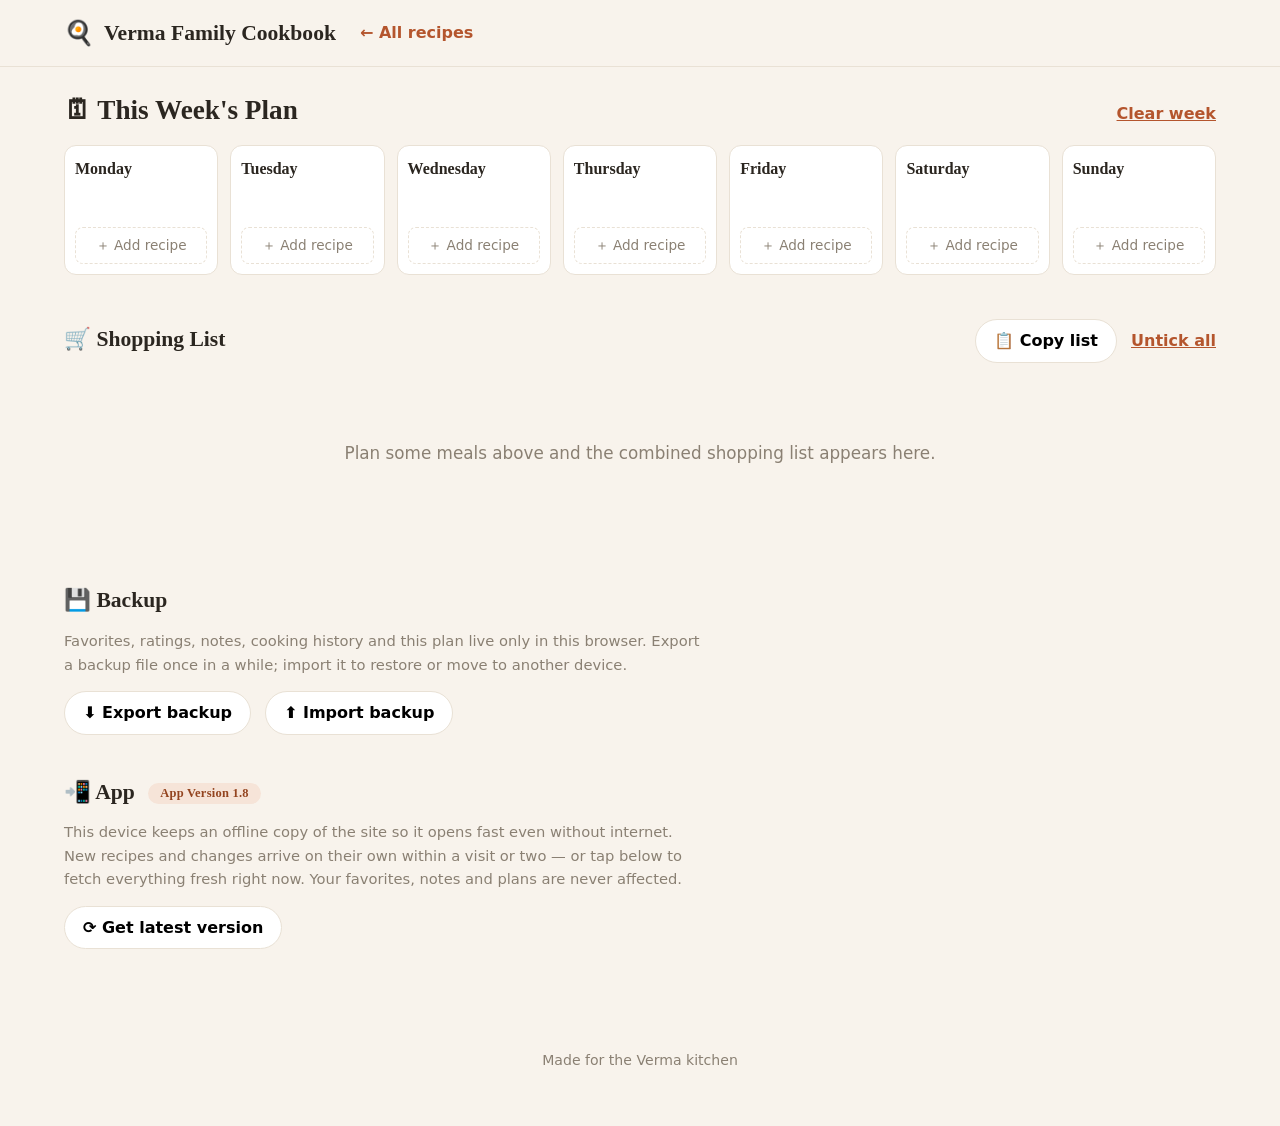
<file: planner.html>
<!DOCTYPE html>
<html lang="en">
<head>
<meta charset="utf-8">
<meta name="viewport" content="width=device-width, initial-scale=1">
<title>Meal Planner · Verma Family Cookbook</title>
<link rel="icon" type="image/svg+xml" href="images/favicon.svg">
<link rel="manifest" href="manifest.webmanifest">
<meta name="theme-color" content="#f8f3ec">
<meta name="robots" content="noindex, nofollow, noarchive, noimageindex">
<link rel="apple-touch-icon" href="images/apple-touch-icon.png">
<link rel="stylesheet" href="css/style.css">
</head>
<body>

<header class="site-header">
  <div class="header-inner container">
    <a class="brand" href="index.html"><span class="brand-mark">🍳</span><span>Verma Family Cookbook</span></a>
    <a class="back-link" href="index.html">← All recipes</a>
  </div>
</header>

<main class="container planner-page">
  <div class="planner-head">
    <h1>🗓 This Week's Plan</h1>
    <button id="clear-week" class="link-btn">Clear week</button>
  </div>
  <section id="board" class="board" aria-label="Weekly plan"></section>

  <section class="shop-section">
    <div class="shop-head">
      <h2>🛒 Shopping List</h2>
      <div class="shop-actions">
        <button id="copy-list" class="fav-toggle">📋 Copy list</button>
        <button id="clear-ticks" class="link-btn">Untick all</button>
      </div>
    </div>
    <p id="shop-empty" class="empty" hidden>Plan some meals above and the combined shopping list appears here.</p>
    <ul id="shop" class="shop-list"></ul>
  </section>

  <section class="data-section">
    <h2>💾 Backup</h2>
    <p class="data-note">Favorites, ratings, notes, cooking history and this plan live only in this browser. Export a backup file once in a while; import it to restore or move to another device.</p>
    <div class="shop-actions">
      <button id="export-data" class="fav-toggle">⬇ Export backup</button>
      <button id="import-data" class="fav-toggle">⬆ Import backup</button>
      <input type="file" id="import-file" accept="application/json" hidden>
      <span id="data-msg" class="saved-msg"></span>
    </div>
  </section>

  <section class="data-section">
    <h2>📲 App <span id="app-version" class="app-version"></span></h2>
    <p class="data-note">This device keeps an offline copy of the site so it opens fast even without internet. New recipes and changes arrive on their own within a visit or two — or tap below to fetch everything fresh right now. Your favorites, notes and plans are never affected.</p>
    <div class="shop-actions">
      <button id="app-update" class="fav-toggle">⟳ Get latest version</button>
    </div>
  </section>
</main>

<div id="picker" class="picker" hidden>
  <div class="picker-box">
    <div class="picker-head">
      <strong id="picker-title">Add a recipe</strong>
      <button id="picker-close" class="link-btn">✕ Close</button>
    </div>
    <input id="picker-search" type="search" placeholder="Type to filter — dishes or ingredients…" autocomplete="off">
    <ul id="picker-list"></ul>
  </div>
</div>

<footer class="site-footer container">
  <p>Made for the Verma kitchen</p>
</footer>

<script src="js/util.js"></script>
<script src="js/store.js"></script>
<script src="recipes/manifest.js"></script>
<script src="js/loader.js"></script>
<script src="js/planner.js"></script>
<script src="js/update.js"></script>
</body>
</html>
</file>
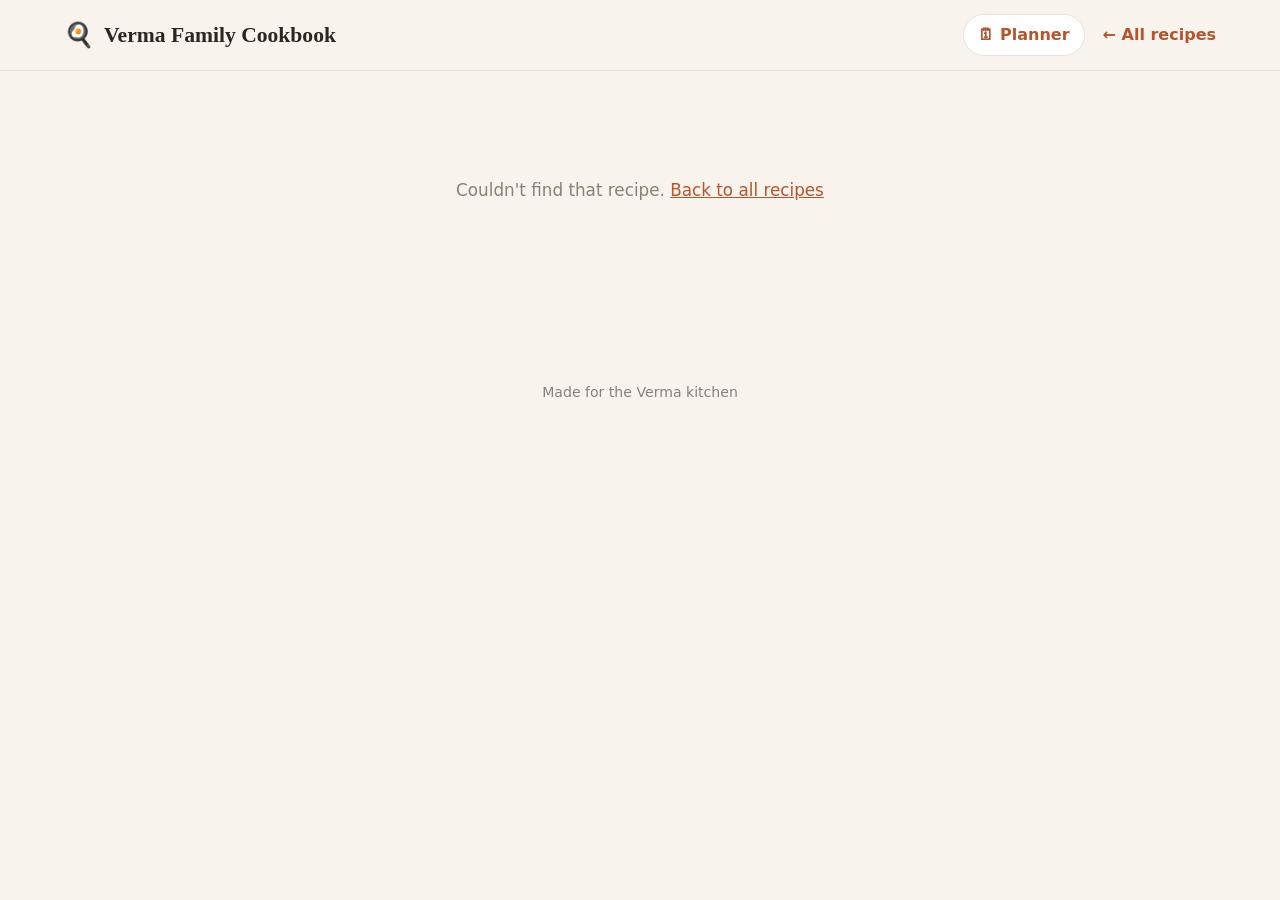
<file: recipe.html>
<!DOCTYPE html>
<html lang="en">
<head>
<meta charset="utf-8">
<meta name="viewport" content="width=device-width, initial-scale=1">
<title>Recipe · Verma Family Cookbook</title>
<link rel="icon" type="image/svg+xml" href="images/favicon.svg">
<link rel="manifest" href="manifest.webmanifest">
<meta name="theme-color" content="#f8f3ec">
<meta name="robots" content="noindex, nofollow, noarchive, noimageindex">
<link rel="apple-touch-icon" href="images/apple-touch-icon.png">
<link rel="stylesheet" href="css/style.css">
</head>
<body>

<header class="site-header">
  <div class="header-inner container">
    <a class="brand" href="index.html"><span class="brand-mark">🍳</span><span>Verma Family Cookbook</span></a>
    <span class="header-links"><a class="nav-link" href="planner.html">🗓 Planner</a><a class="back-link" href="index.html">← All recipes</a></span>
  </div>
</header>

<main class="container recipe-page" id="recipe-root">
  <p class="empty">Loading recipe…</p>
</main>

<footer class="site-footer container">
  <p>Made for the Verma kitchen</p>
</footer>

<script src="js/util.js"></script>
<script src="js/store.js"></script>
<script src="recipes/manifest.js"></script>
<script src="js/loader.js"></script>
<script src="js/recipe.js"></script>
<script src="js/update.js"></script>
</body>
</html>
</file>
<file: css/style.css>
/* ============ Verma Family Cookbook ============ */
:root {
  --bg: #f8f3ec;
  --surface: #ffffff;
  --ink: #2b2620;
  --muted: #8a8073;
  --accent: #b4552d;
  --accent-dark: #93441f;
  --accent-soft: #f6e4d8;
  --border: #e9e1d5;
  --veg: #1e7d32;
  --nonveg: #b3261e;
  --gold: #e8a33d;
  --radius: 16px;
  --shadow: 0 1px 3px rgba(60, 45, 25, 0.08);
  --shadow-lift: 0 10px 24px rgba(60, 45, 25, 0.14);
  --serif: Georgia, "Times New Roman", serif;
  --sans: "Segoe UI", system-ui, -apple-system, sans-serif;
}

* { box-sizing: border-box; }
[hidden] { display: none !important; }
html { scroll-behavior: smooth; }
body {
  margin: 0;
  background: var(--bg);
  color: var(--ink);
  font-family: var(--sans);
  font-size: 16px;
  line-height: 1.6;
}
img { max-width: 100%; display: block; }
a { color: var(--accent); }
button { font: inherit; cursor: pointer; }
h1, h2, h3 { font-family: var(--serif); line-height: 1.25; margin: 0; }

.container { max-width: 1200px; margin: 0 auto; padding: 0 24px; }

/* ---------- Header ---------- */
.site-header {
  position: sticky; top: 0; z-index: 20;
  background: rgba(248, 243, 236, 0.94);
  backdrop-filter: blur(6px);
  border-bottom: 1px solid var(--border);
}
.header-inner {
  display: flex; align-items: center; gap: 24px;
  padding-top: 14px; padding-bottom: 14px;
}
.brand {
  display: flex; align-items: center; gap: 10px;
  font-family: var(--serif); font-size: 1.35rem; font-weight: 700;
  color: var(--ink); text-decoration: none; white-space: nowrap;
}
.brand-mark { font-size: 1.5rem; }
.search-wrap { flex: 1; display: flex; justify-content: flex-end; }
#search {
  width: min(420px, 100%);
  padding: 10px 18px;
  border: 1px solid var(--border);
  border-radius: 999px;
  background: var(--surface);
  font: inherit; color: var(--ink);
}
#search:focus { outline: 2px solid var(--accent); outline-offset: 1px; border-color: transparent; }
.back-link { text-decoration: none; font-weight: 600; }
.back-link:hover { text-decoration: underline; }
.header-links { margin-left: auto; display: flex; align-items: center; gap: 18px; }
.nav-link {
  text-decoration: none; font-weight: 600; white-space: nowrap;
  padding: 7px 14px; border: 1px solid var(--border); border-radius: 999px; background: var(--surface);
}
.nav-link:hover { border-color: var(--accent); }

/* ---------- Filters ---------- */
.filters { display: grid; gap: 12px; }
.filter-group { display: flex; align-items: baseline; gap: 12px; flex-wrap: wrap; }
.filter-label {
  min-width: 84px;
  font-size: 0.78rem; font-weight: 700; letter-spacing: 0.06em;
  text-transform: uppercase; color: var(--muted);
}
.chips { display: flex; flex-wrap: wrap; gap: 8px; }
.chip {
  display: inline-flex; align-items: center; gap: 6px;
  padding: 5px 14px;
  border: 1px solid var(--border);
  border-radius: 999px;
  background: var(--surface);
  color: var(--ink);
  font-size: 0.88rem;
  transition: background 0.15s, border-color 0.15s;
  user-select: none;
}
.chip:hover { border-color: var(--accent); }
.chip.active, .fav-only:has(input:checked) {
  background: var(--accent); border-color: var(--accent); color: #fff;
}
.chip:focus-visible { outline: 2px solid var(--accent-dark); outline-offset: 2px; }
.filters-clear { margin-left: 96px; }
.link-btn {
  background: none; border: none; padding: 0;
  color: var(--accent); font-weight: 600; text-decoration: underline;
}

/* ---------- Toolbar ---------- */
.toolbar {
  display: flex; align-items: center;
  gap: 10px; flex-wrap: wrap;
  padding: 16px 0 8px;
}
.result-count { margin: 0 0 0 auto; color: var(--muted); font-size: 0.92rem; }
.filter-toggle { font-weight: 600; }
.badge {
  display: inline-flex; align-items: center; justify-content: center;
  min-width: 20px; height: 20px; padding: 0 6px; margin-left: 7px;
  border-radius: 999px; background: var(--accent); color: #fff;
  font-size: 0.75rem; font-weight: 700;
}
.chip.filter-toggle .badge { background: #fff; color: var(--accent); }
.filters { background: var(--surface); border: 1px solid var(--border); border-radius: var(--radius); padding: 16px 18px 10px; margin-bottom: 6px; }
.fav-only { cursor: pointer; }
.fav-only input { position: absolute; opacity: 0; pointer-events: none; }
#sort {
  padding: 7px 12px;
  border: 1px solid var(--border); border-radius: 10px;
  background: var(--surface); color: var(--ink); font: inherit; font-size: 0.9rem;
}

/* ---------- Recipe grid ---------- */
.grid {
  display: grid;
  grid-template-columns: repeat(auto-fill, minmax(270px, 1fr));
  gap: 26px;
  padding: 18px 0 48px;
}
.card {
  position: relative;
  background: var(--surface);
  border-radius: var(--radius);
  box-shadow: var(--shadow);
  overflow: hidden;
  transition: transform 0.18s ease, box-shadow 0.18s ease;
}
.card:hover { transform: translateY(-4px); box-shadow: var(--shadow-lift); }
.card-link { color: inherit; text-decoration: none; display: block; }
.card-media { aspect-ratio: 4 / 3; background: var(--accent-soft); }
.card-media img { width: 100%; height: 100%; object-fit: cover; }
.card-body { padding: 14px 16px 16px; }
.card-top { display: flex; align-items: flex-start; gap: 8px; }
.card-top h3 { font-size: 1.12rem; }
.card-meta { margin: 6px 0 0; color: var(--muted); font-size: 0.88rem; }
.card-stars { margin: 4px 0 0; color: var(--gold); font-size: 0.95rem; letter-spacing: 2px; }
.card-equip { margin: 10px 0 0; display: flex; gap: 8px; align-items: center; color: var(--muted); }

.equip { display: inline-flex; width: 22px; height: 22px; }
.equip svg { width: 100%; height: 100%; }
.equip-text {
  width: auto; height: auto;
  font-size: 0.75rem; border: 1px solid var(--border);
  border-radius: 999px; padding: 1px 8px;
}

/* veg / non-veg marker (Indian convention: square with a dot) */
.diet {
  flex: none;
  width: 15px; height: 15px; margin-top: 5px;
  border: 1.6px solid var(--veg); border-radius: 3px;
  display: inline-flex; align-items: center; justify-content: center;
}
.diet::after { content: ""; width: 7px; height: 7px; border-radius: 50%; background: var(--veg); }
.diet.nonveg { border-color: var(--nonveg); }
.diet.nonveg::after { background: var(--nonveg); }

.fav-btn {
  position: absolute; top: 10px; right: 10px;
  width: 38px; height: 38px;
  border: none; border-radius: 50%;
  background: rgba(255, 255, 255, 0.92);
  box-shadow: var(--shadow);
  color: #c9beb0; font-size: 1.15rem; line-height: 1;
  transition: transform 0.12s, color 0.12s;
}
.fav-btn:hover { transform: scale(1.12); color: var(--nonveg); }
.fav-btn.active { color: var(--nonveg); }

.empty { text-align: center; color: var(--muted); padding: 60px 0; font-size: 1.05rem; }

/* ---------- Recipe page ---------- */
.recipe-page { padding-top: 30px; padding-bottom: 60px; }

.recipe-hero {
  display: grid; grid-template-columns: minmax(0, 5fr) minmax(0, 4fr);
  gap: 34px; align-items: start;
}
.recipe-hero-media {
  border-radius: var(--radius); overflow: hidden;
  box-shadow: var(--shadow-lift); aspect-ratio: 4 / 3; background: var(--accent-soft);
}
.recipe-hero-media img { width: 100%; height: 100%; object-fit: cover; }

.recipe-head .crumbs { color: var(--muted); font-size: 0.85rem; text-transform: uppercase; letter-spacing: 0.08em; margin: 0 0 8px; }
.recipe-title-row { display: flex; align-items: flex-start; gap: 12px; }
.recipe-title-row h1 { font-size: 2rem; flex: 1; }
.recipe-title-row .diet { margin-top: 12px; }
.recipe-head .desc { color: var(--muted); margin: 12px 0 0; font-size: 1.02rem; }

.recipe-actions { display: flex; align-items: center; gap: 18px; margin-top: 18px; flex-wrap: wrap; }
.fav-toggle {
  display: inline-flex; align-items: center; gap: 8px;
  padding: 8px 18px;
  border: 1px solid var(--border); border-radius: 999px;
  background: var(--surface); font-weight: 600;
}
.fav-toggle.active { background: var(--accent); border-color: var(--accent); color: #fff; }
.rate-box { display: flex; align-items: center; gap: 6px; }
.rate-box .rate-label { color: var(--muted); font-size: 0.9rem; }
.star-btn {
  background: none; border: none; padding: 2px;
  font-size: 1.5rem; color: #d8cfc0; transition: color 0.1s, transform 0.1s;
}
.star-btn.filled { color: var(--gold); }
.star-btn:hover { transform: scale(1.15); }

.stat-grid {
  display: grid; grid-template-columns: repeat(auto-fill, minmax(110px, 1fr));
  gap: 10px; margin-top: 22px;
}
.stat {
  background: var(--surface); border: 1px solid var(--border);
  border-radius: 12px; padding: 10px 12px;
}
.stat .k { font-size: 0.72rem; font-weight: 700; letter-spacing: 0.06em; text-transform: uppercase; color: var(--muted); }
.stat .v { font-weight: 600; margin-top: 2px; }
.stat .v.gold { color: var(--gold); letter-spacing: 1px; }

.equip-row { display: flex; gap: 10px; align-items: center; margin-top: 16px; color: var(--muted); flex-wrap: wrap; }
.equip-row .equip { width: 26px; height: 26px; }
.equip-row .equip-name { font-size: 0.9rem; margin-right: 8px; }

/* recipe body sections */
.recipe-body { max-width: 780px; margin-top: 44px; }
.recipe-section { margin-bottom: 38px; }
.recipe-section h2 {
  font-size: 1.35rem; margin-bottom: 14px; padding-bottom: 8px;
  border-bottom: 3px solid var(--accent-soft);
  display: inline-block;
}
.recipe-section ul { margin: 0; padding-left: 22px; }
.recipe-section li { margin-bottom: 7px; }

.steps { list-style: none; margin: 0; padding: 0; counter-reset: step; }
.steps li {
  counter-increment: step;
  position: relative;
  padding: 0 0 18px 52px;
  margin: 0;
}
.steps li::before {
  content: counter(step);
  position: absolute; left: 0; top: 0;
  width: 34px; height: 34px;
  border-radius: 50%;
  background: var(--accent-soft); color: var(--accent-dark);
  font-weight: 700; font-family: var(--serif);
  display: flex; align-items: center; justify-content: center;
}

.info-pair { display: grid; grid-template-columns: 1fr 1fr; gap: 20px; }
.info-card {
  background: var(--surface); border: 1px solid var(--border);
  border-radius: var(--radius); padding: 16px 20px;
}
.info-card h3 { font-size: 1.02rem; margin-bottom: 6px; }
.info-card p { margin: 0; color: var(--muted); font-size: 0.95rem; }

.chef-notes {
  background: var(--accent-soft); border-radius: var(--radius);
  padding: 16px 20px; font-size: 0.97rem;
  white-space: pre-line; /* blank lines in notes become paragraph breaks */
}
.refs { margin: 0; padding-left: 20px; }
.refs a { color: var(--accent); overflow-wrap: anywhere; }

/* personal notes */
#personal-note {
  width: 100%; min-height: 110px; resize: vertical;
  padding: 14px 16px;
  border: 1px solid var(--border); border-radius: var(--radius);
  background: #fffdf8; font: inherit; color: var(--ink);
}
#personal-note:focus { outline: 2px solid var(--accent); border-color: transparent; }
.note-hint { color: var(--muted); font-size: 0.85rem; margin-top: 6px; }
.note-hint .saved { color: var(--veg); font-weight: 600; opacity: 0; transition: opacity 0.3s; }
.note-hint .saved.show { opacity: 1; }

/* ---------- Footer ---------- */
.site-footer { padding: 26px 24px 40px; color: var(--muted); font-size: 0.88rem; text-align: center; }

/* ---------- Recipe page: cooked + plan rows ---------- */
.cooked-info { color: var(--muted); font-size: 0.9rem; }
.fav-toggle#cooked-btn.active { background: var(--veg); border-color: var(--veg); color: #fff; }
.plan-row { align-items: center; }
.plan-label { color: var(--muted); font-size: 0.9rem; }
#plan-day {
  padding: 8px 12px; border: 1px solid var(--border); border-radius: 10px;
  background: var(--surface); color: var(--ink); font: inherit; font-size: 0.9rem;
}
.plan-link { font-weight: 600; text-decoration: none; }
.plan-link:hover { text-decoration: underline; }

/* ---------- Planner page ---------- */
.planner-page { padding-top: 26px; padding-bottom: 60px; }
.planner-head { display: flex; align-items: baseline; justify-content: space-between; gap: 16px; }
.planner-head h1 { font-size: 1.7rem; }
.board {
  display: grid; grid-template-columns: repeat(7, 1fr);
  gap: 12px; margin-top: 18px;
}
.day-col {
  background: var(--surface); border: 1px solid var(--border);
  border-radius: 12px; padding: 10px; display: flex; flex-direction: column; min-height: 130px;
}
.day-name { font-family: var(--serif); font-weight: 700; margin-bottom: 8px; }
.day-list { list-style: none; margin: 0; padding: 0; flex: 1; }
.day-item {
  position: relative; background: var(--accent-soft); border-radius: 8px;
  padding: 7px 26px 7px 9px; margin-bottom: 7px; font-size: 0.86rem; line-height: 1.35;
}
.day-item a { color: var(--ink); text-decoration: none; font-weight: 600; display: block; }
.day-item a:hover { color: var(--accent-dark); }
.day-item-meta { display: block; color: var(--muted); font-size: 0.76rem; margin-top: 2px; }
.day-item .rm {
  position: absolute; top: 5px; right: 5px;
  background: none; border: none; color: var(--muted); font-size: 0.8rem; padding: 2px;
}
.day-item .rm:hover { color: var(--nonveg); }
.day-item.missing { color: var(--muted); font-style: italic; }
.day-add {
  border: 1px dashed var(--border); border-radius: 8px; background: none;
  color: var(--muted); padding: 7px; font-size: 0.85rem; margin-top: auto;
}
.day-add:hover { color: var(--accent); border-color: var(--accent); }

.shop-section, .data-section { margin-top: 44px; }
.shop-head { display: flex; align-items: baseline; justify-content: space-between; gap: 16px; flex-wrap: wrap; }
.shop-head h2, .data-section h2 { font-size: 1.35rem; }
.shop-actions { display: flex; align-items: center; gap: 14px; flex-wrap: wrap; }
.shop-list { list-style: none; margin: 14px 0 0; padding: 0; columns: 2; column-gap: 30px; }
.shop-list li {
  break-inside: avoid; background: var(--surface); border: 1px solid var(--border);
  border-radius: 10px; padding: 10px 14px; margin-bottom: 10px;
}
.shop-list label { display: flex; align-items: center; gap: 10px; cursor: pointer; font-weight: 600; }
.shop-list input { width: 17px; height: 17px; accent-color: var(--accent); }
.shop-list .shop-name { flex: 1; }
.shop-list li.ticked .shop-name { text-decoration: line-through; color: var(--muted); }
.shop-detail { color: var(--muted); font-size: 0.8rem; margin: 4px 0 0 27px; }
.data-note { color: var(--muted); font-size: 0.92rem; max-width: 640px; }
.saved-msg { color: var(--veg); font-weight: 600; }
.app-version {
  display: inline-block; vertical-align: middle; margin-left: 8px;
  font-size: 0.78rem; font-weight: 700; letter-spacing: 0.02em;
  color: var(--accent-dark); background: var(--accent-soft);
  padding: 3px 12px; border-radius: 999px;
}
.app-version:empty { display: none; }

/* recipe picker overlay */
.picker {
  position: fixed; inset: 0; z-index: 50;
  background: rgba(43, 38, 32, 0.45);
  display: flex; align-items: flex-start; justify-content: center; padding: 8vh 16px;
}
.picker[hidden] { display: none; }
.picker-box {
  background: var(--surface); border-radius: var(--radius); box-shadow: var(--shadow-lift);
  width: min(560px, 100%); max-height: 78vh; display: flex; flex-direction: column; padding: 16px;
}
.picker-head { display: flex; justify-content: space-between; align-items: center; margin-bottom: 10px; }
#picker-search {
  padding: 10px 14px; border: 1px solid var(--border); border-radius: 10px; font: inherit;
}
#picker-search:focus { outline: 2px solid var(--accent); }
#picker-list { list-style: none; margin: 10px 0 0; padding: 0; overflow-y: auto; }
#picker-list li {
  padding: 9px 10px; border-radius: 8px; cursor: pointer; font-weight: 600;
  display: flex; align-items: center; gap: 8px; flex-wrap: wrap;
}
#picker-list li:hover { background: var(--accent-soft); }
#picker-list li .day-item-meta { display: inline; margin-left: auto; font-weight: 400; }
#picker-list li .diet { margin-top: 0; }
#picker-list .empty-li { color: var(--muted); cursor: default; }
#picker-list .empty-li:hover { background: none; }

/* ---------- Responsive ---------- */
@media (max-width: 1000px) {
  .board { grid-template-columns: repeat(4, 1fr); }
}
@media (max-width: 900px) {
  .recipe-hero { grid-template-columns: 1fr; gap: 24px; }
  .filter-label { min-width: 100%; }
  .filters-clear { margin-left: 0; }
  .shop-list { columns: 1; }
}
@media (max-width: 640px) {
  .header-inner { flex-wrap: wrap; gap: 10px; }
  .search-wrap { order: 3; width: 100%; }
  #search { width: 100%; }
  .grid { grid-template-columns: 1fr 1fr; gap: 14px; }
  .card-body { padding: 10px 12px 12px; }
  .card-top h3 { font-size: 0.98rem; }
  .info-pair { grid-template-columns: 1fr; }
  .recipe-title-row h1 { font-size: 1.55rem; }
  .board { grid-template-columns: 1fr 1fr; }
  .day-col { min-height: 0; }
  .result-count { width: 100%; order: 5; }
  .chip { padding: 8px 12px; }
  /* keep Filters + Favorites + Sort on one row: the select yields its
     natural width (longest option) and shrinks into the leftover space */
  .toolbar { gap: 8px; }
  #sort { flex: 1 1 0; min-width: 0; }
}
</file>
